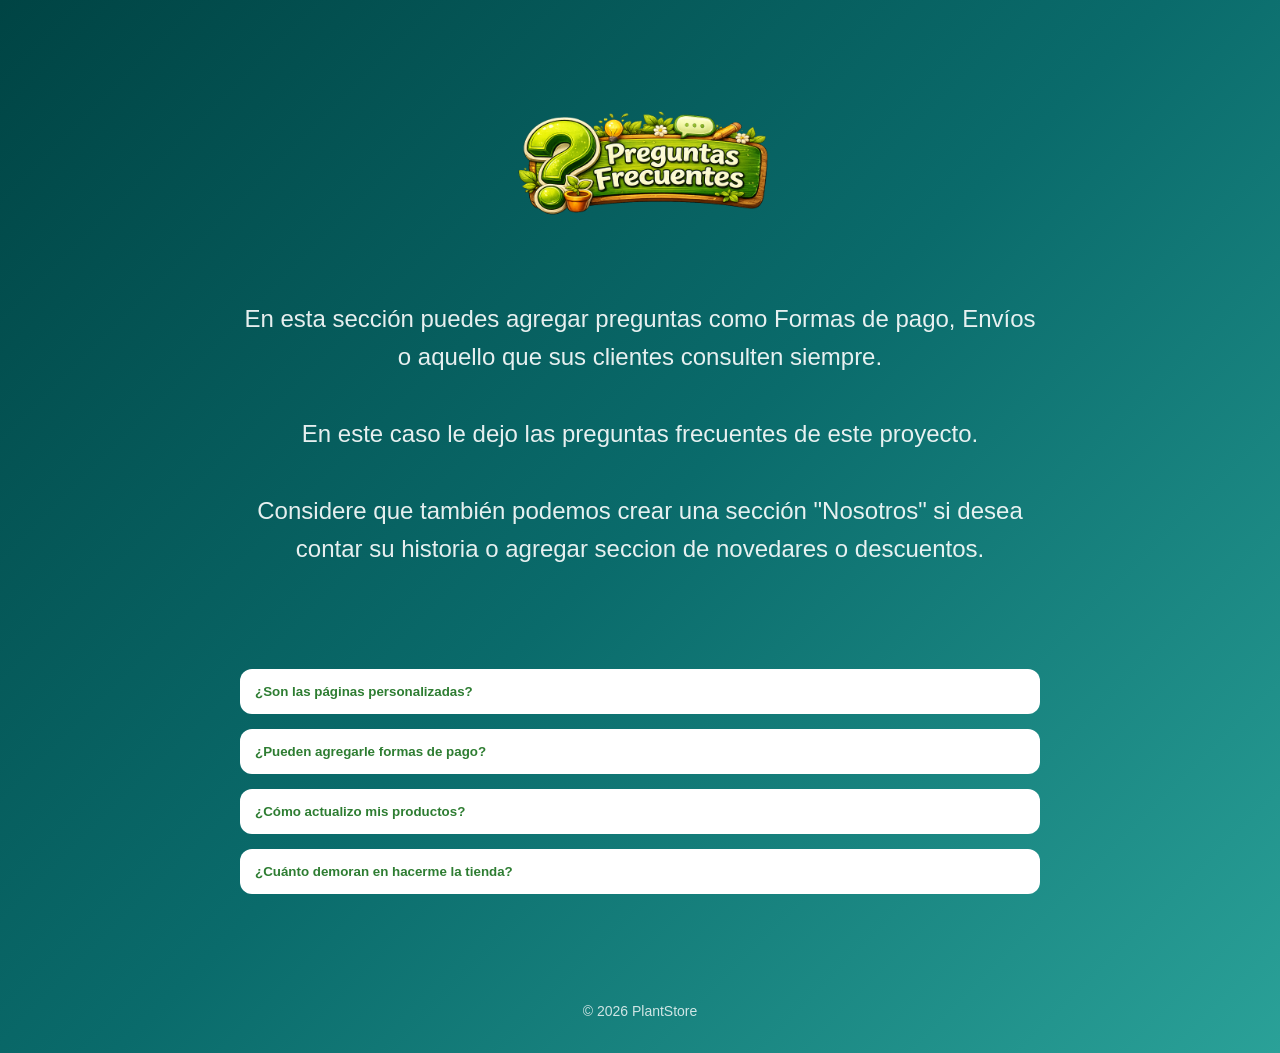
<file: pages/preguntas.html>
<!DOCTYPE html>
<html lang="es">
<head>
  <meta charset="UTF-8">
  <meta name="viewport" content="width=device-width, initial-scale=1.0">
  <title>Preguntas Frecuentes | PlantStore</title>

  <link rel="stylesheet" href="../css/preguntas.css">
</head>

<body>

<header>
  <img class="preguntasimg" src="../img/preguntas.png" alt="preguntas frecuentes">
  
  <p class="intro">
    En esta sección puedes agregar preguntas como Formas de pago, Envíos o aquello que sus clientes consulten siempre.
    <br><br>
    En este caso le dejo las preguntas frecuentes de este proyecto.
    <br><br>
    Considere que también podemos crear una sección "Nosotros" si desea contar su historia o agregar seccion de novedares o descuentos.
  </p>
</header>

<main class="faq-container">

  <div class="faq-item">
    <button class="faq-question">¿Son las páginas personalizadas?</button>
    <div class="faq-answer">
      <p>
        Sí, esta plantilla será la base. Luego adaptamos la tienda a tus colores, imágenes, logos y necesidades.
      </p>
    </div>
  </div>

  <div class="faq-item">
    <button class="faq-question">¿Pueden agregarle formas de pago?</button>
    <div class="faq-answer">
      <p>
        Sí, podemos hacer un carrito completo con formas de pago. Eso lo agregamos como adicional y pasamos al siguiente nivel.
        <br><br>
        También puedes manejar stock o una base de datos de usuarios.
      </p>
    </div>
  </div>

  <div class="faq-item">
    <button class="faq-question">¿Cómo actualizo mis productos?</button>
    <div class="faq-answer">
      <p>
        Simple. Existen 2 formas:
        <br><br>
        1) Lo haces tú mismo a través de un usuario y contraseña que te daremos, modificando una planilla Excel.
        <br><br>
        2) Lo hacemos por ti. Solo me mandas un mensaje con los cambios y listo. En 24 horas tienes tu tienda actualizada.
      </p>
    </div>
  </div>

  <div class="faq-item">
    <button class="faq-question">¿Cuánto demoran en hacerme la tienda?</button>
    <div class="faq-answer">
      <p>
        En 48 horas la estás usando 🚀
      </p>
    </div>
  </div>

</main>

<footer>
  <p>© 2026 PlantStore</p>
</footer>

<script>
  const questions = document.querySelectorAll(".faq-question");

  questions.forEach(btn => {
    btn.addEventListener("click", () => {
      btn.classList.toggle("active");

      const answer = btn.nextElementSibling;
      answer.style.display =
        answer.style.display === "block" ? "none" : "block";
    });
  });
</script>

</body>
</html>
</file>
<file: css/preguntas.css>
body {
  font-family: 'Segoe UI', sans-serif;
  background: linear-gradient(135deg, #004444, #0a6b6b, #2aa198);
  color: white;
  margin: 0;
}

/* HEADER */
header {
  text-align: center;
  padding: 40px 20px;
}

header h1 {
  font-size: 2.5rem;
  margin-bottom: 15px;
}

/* ================= PORTADA PREGUNTAS ================= */
.preguntasimg {
  width: 100%;
  max-width: 300px;
  height: auto;
  display: block;
  margin: 30px auto;
  border-radius: 20px;
}



/* TEXTO INTRO */
.intro {
  max-width: 800px;
  margin: auto;
  font-size: 1.5rem;
  line-height: 1.6;
  opacity: 0.9;
}

/* CONTENEDOR */
.faq-container {
  max-width: 800px;
  margin: 40px auto;
  padding: 20px;
}

/* ITEM */
.faq-item {
  margin-bottom: 15px;
}

/* PREGUNTA */
.faq-question {
  width: 100%;
  padding: 15px;
  border: none;
  border-radius: 12px;

  background: white;
  color: #2e7d32;

  font-weight: bold;
  text-align: left;

  cursor: pointer;
  transition: 0.3s;
}

.faq-question:hover {
  background: #e8f5e9;
}

/* RESPUESTA */
.faq-answer {
  display: none;
  padding: 15px;
  background: rgba(255,255,255,0.1);
  border-radius: 12px;
  margin-top: 5px;
}

/* ACTIVO */
.faq-question.active {
  background: #2e7d32;
  color: white;
}




/* FOOTER */
footer {
  text-align: center;
  padding: 20px;
  font-size: 14px;
  opacity: 0.8;
}
</file>
